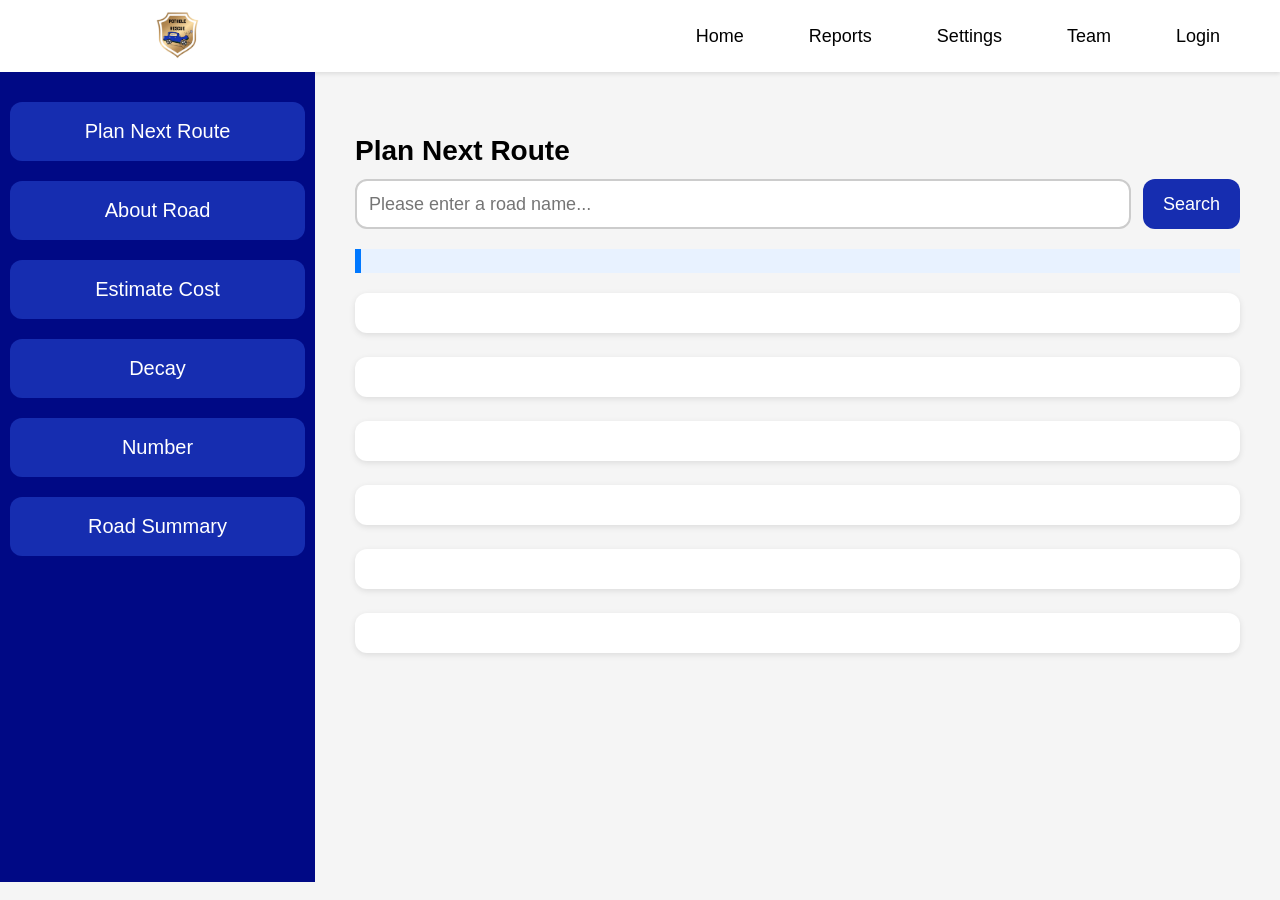
<file: Website-Updated-Code/index.html>
<!DOCTYPE html>
<html lang="en">
<head>
    <meta charset="UTF-8">
    <meta name="viewport" content="width=device-width, initial-scale=1.0">
    <link rel="stylesheet" href="indexStylesheet.css">
    <script src="index.js" defer></script>
    <title>Pothole Dashboard</title>
</head>

<body>

    
    <nav>
        <div class="imageContainer">
            <img src="assets/Images/UserInterfaceLogo.png" alt="logo">
        </div>

        <div class="navOptions">
            <ul>
                <li><a href="#" onclick="showScreen('planTab')">Home</a></li>
                <li><a href="#" onclick="showScreen('reportsTab')">Reports</a></li>
                <li><a href="#" onclick="showScreen('settingsTab')">Settings</a></li>
                <li><a href="#" onclick="showScreen('teamTab')">Team</a></li>
                <li><a href="login.html">Login</a></li>
            </ul>
        </div>
    </nav>


 
    <div class="heroContainer">

        
        <div class="menuContainer">

            <div class="menuButton">
                <button onclick="showScreen('planTab')">Plan Next Route</button>
            </div>

            <div class="menuButton">
                <button onclick="showScreen('aboutTab')">About Road</button>
            </div>

            <div class="menuButton">
                <button onclick="showScreen('costTab')">Estimate Cost</button>
            </div>

            <div class="menuButton">
                <button onclick="showScreen('decayTab')">Decay</button>
            </div>

            <div class="menuButton">
                <button onclick="showScreen('numberTab')">Number</button>
            </div>

            <div class="menuButton">
                <button onclick="showScreen('summaryTab')">Road Summary</button>
            </div>

        </div>


        
        <div class="menuDisplay">

            <div id="teamTab" class="tabPanel" hidden>
        <h2>Our Team</h2>
        <div id="teamCards" class="teamContainer"></div>
            </div>


    <div id="planTab" class="tabPanel">
        <h2>Plan Next Route</h2>

        <div class="searchBar">
            <label for="roadSearch" class="sr-only">Search for a road</label>
            <input type="text" id="roadSearch" placeholder="Please enter a road name...">
            <button onclick="handleSearch()">Search</button>
        </div>

        <div id="status" role="status" aria-live="polite"></div>

        <div class="resultsContainer">
            <div id="densityOutput" class="resultCard"></div>
            <div id="avgDistanceOutput" class="resultCard"></div>
            <div id="depthPercentOutput" class="resultCard"></div>
            <div id="costDecisionOutput" class="resultCard"></div>
            <div id="decayOutput" class="resultCard"></div>
            <div id="reportOutput" class="resultCard"></div>
        </div>
    </div>

    <div id="aboutTab" class="tabPanel" hidden>
        <h2>About Road</h2>
        <div id="aboutRoadContent" class="resultsContainer"></div>
    </div>

    <div id="costTab" class="tabPanel" hidden>
        <h2>Estimate Cost</h2>
        <div id="costTabContent" class="resultsContainer"></div>
    </div>

    <div id="decayTab" class="tabPanel" hidden>
        <h2>Decay Analysis</h2>
        <div id="decayTabContent" class="resultsContainer"></div>
    </div>

    <div id="numberTab" class="tabPanel" hidden>
        <h2>Pothole Numbers</h2>
        <div id="numberTabContent" class="resultsContainer">
            
        </div>
    </div>

    <div id="summaryTab" class="tabPanel" hidden>
        <h2>Road Summary</h2>
        <div id="summaryTabContent" class="resultsContainer"></div>
    </div>

    <div id="reportsTab" class="tabPanel" hidden>
        <div class="tabHeader">
            <a href="#" onclick="showScreen('planTab')">Home</a>
        </div>
        <h2>All Road Reports</h2>
        <div id="reportsTabContent" class="resultsContainer">

        </div>


    </div>
    <div id="settingsTab" class="tabPanel" hidden>
    <h2>Settings</h2>

    <div class="resultsContainer">

        
        <div class="resultCard">
            <h3>Theme Mode</h3>
            <label><input type="radio" name="theme" value="light" onclick="setTheme('light')"> Light</label><br>
            <label><input type="radio" name="theme" value="dark" onclick="setTheme('dark')"> Dark</label><br>
            <label><input type="radio" name="theme" value="contrast" onclick="setTheme('contrast')"> High Contrast</label>
        </div>

        
        <div class="resultCard">
            <h3>Unit Preferences</h3>
            <label>Distance:
                <select id="unitDistance" onchange="updateUnits()">
                    <option value="km">Kilometers</option>
                    <option value="miles">Miles</option>
                </select>
            </label><br><br>

            <label>Currency:
                <select id="unitCurrency" onchange="updateUnits()">
                    <option value="USD">USD</option>
                    <option value="BBD">BBD</option>
                    <option value="CAD">CAD</option>
                </select>
            </label>
        </div>

        
        <div class="resultCard">
            <h3>Alert Thresholds</h3>
            <label>Max Density (potholes/km):
                <input type="number" id="densityThreshold" value="5" onchange="updateAlerts()">
            </label><br><br>

            <label>Deep Pothole % Warning:
                <input type="number" id="deepThreshold" value="50" onchange="updateAlerts()">%
            </label><br><br>

            <label>Cost Difference Alert ($):
                <input type="number" id="costThreshold" value="5000" onchange="updateAlerts()">
            </label>
        </div>

        
        <div class="resultCard">
            <h3>Simulation Controls</h3>
            <label>Weekly Growth Rate:
                <input type="range" id="growthRate" min="0" max="5" value="1" oninput="updateSimulation()">
            </label>
            <p id="growthRateLabel">Growth Rate: 1 pothole/week</p>
        </div>

       
        <div class="resultCard">
            <h3>Reset Dashboard</h3>
            <button onclick="resetDashboard()">Reset All Data</button>
        </div>

    </div>
</div>
    </div>

    </div>

</body>
</html>
</file>
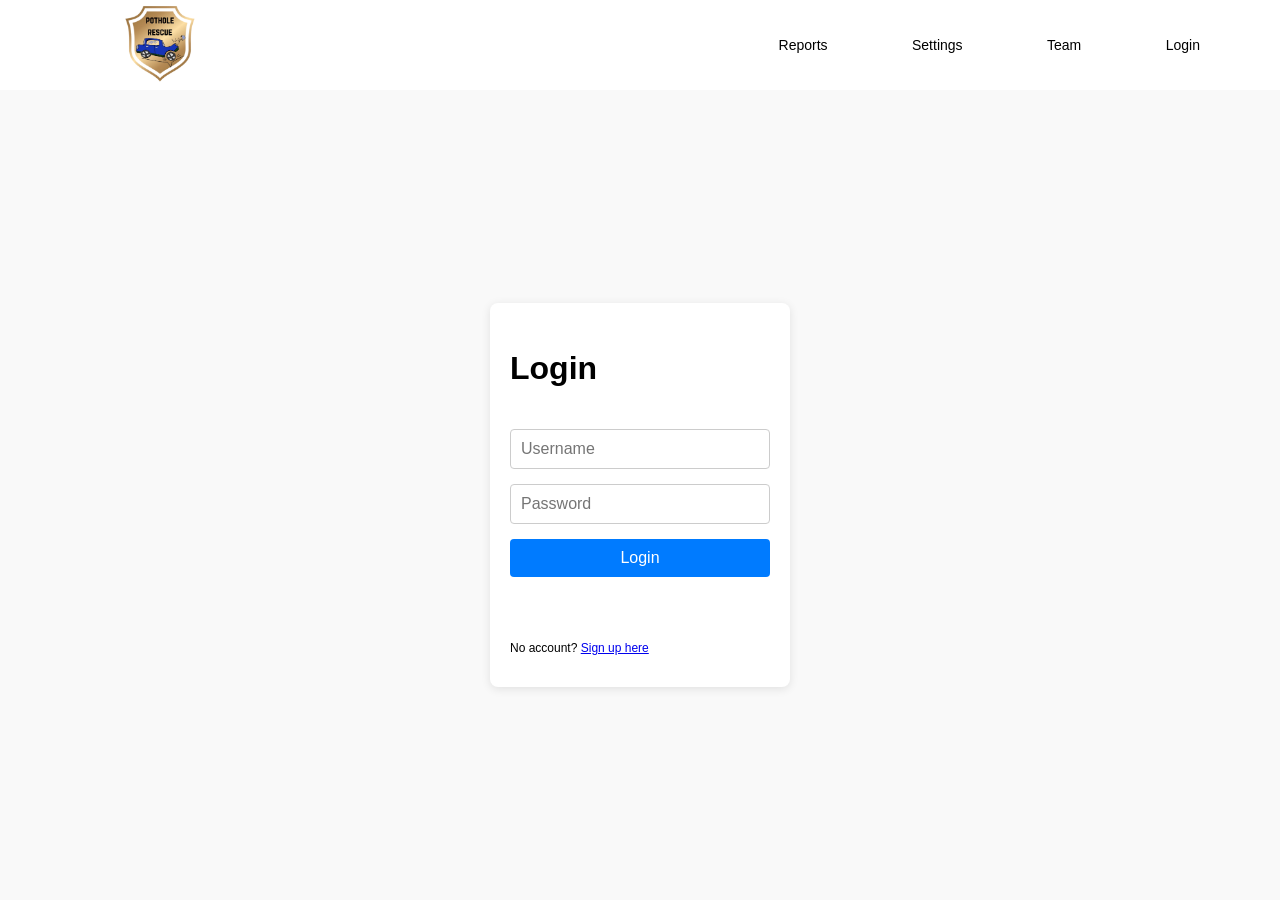
<file: login.html>
<!DOCTYPE html>
<html lang="en">
<head>
    <meta charset="UTF-8">
    <meta name="viewport" content="width=device-width, initial-scale=1.0">
    <link rel="stylesheet" href="loginStylesheet.css">
    <script src="login.js" defer></script>
    <title>Login Page</title>
</head>
<body>
    <nav>
        <div class="imageContainer">
           <img src="assets/Images/UserInterfaceLogo.png" alt="logo">
        </div>

        <div class="navOptions">
            <ul>
                <li><a href="#">Reports</a></li>
                <li><a href="#">Settings</a></li>
                <li><a href="#" onclick="showScreen('teamTab')">Team</a></li>
                <li><a href="login.html">Login</a></li>
            </ul>
        </div>

    </nav>

    <div class="loginContainer">
        <form id="loginForm">
            <h2>Login</h2>
            <input id="username" type="text" placeholder="Username" required>
            <input id="password" type="password" placeholder="Password" required>
            <button type="submit">Login</button>
            <p id="status"></p>
            <p class="smallText">No account? <a href="signUp.html">Sign up here</a></p>
        </form>
    </div>
</body>
</file>
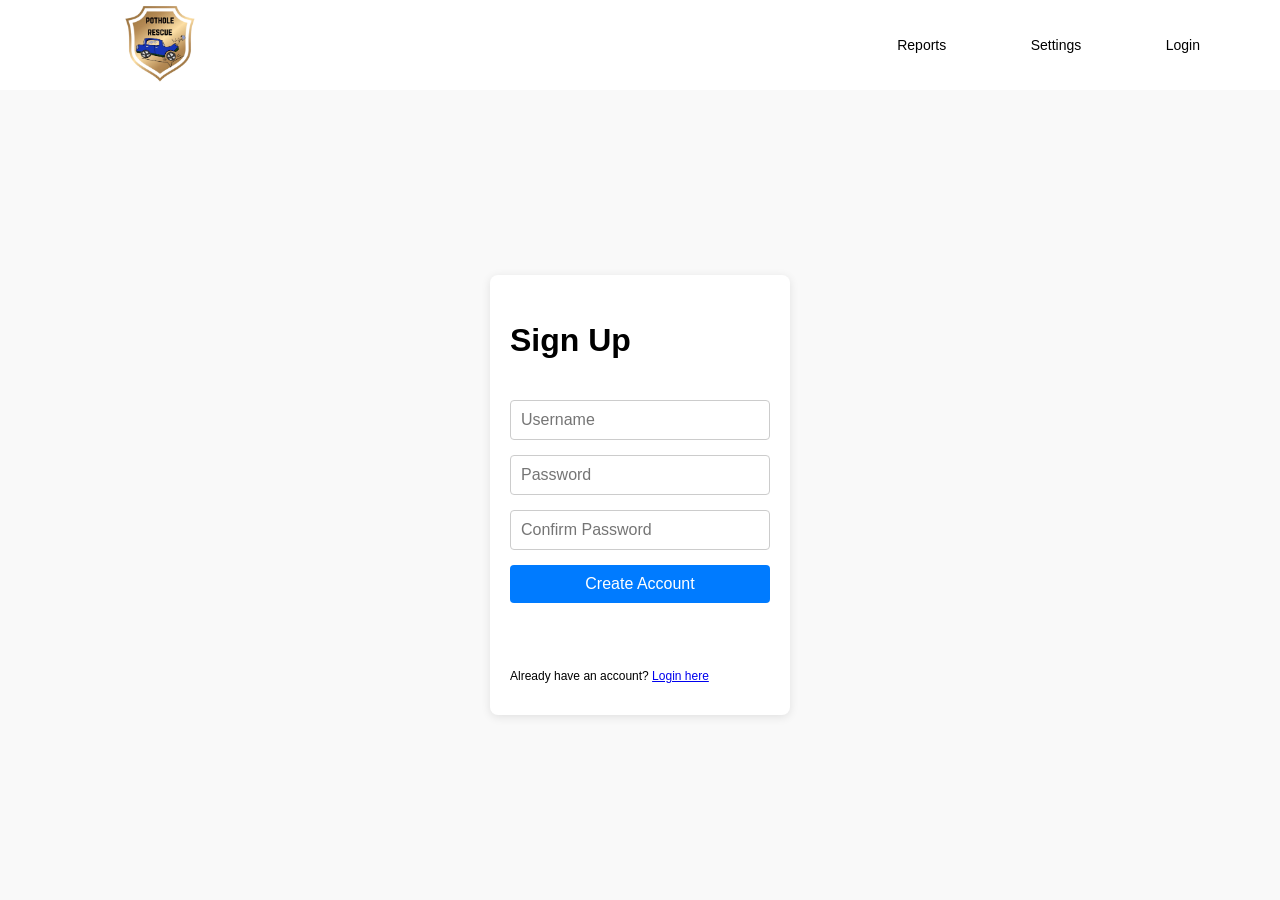
<file: signUp.html>
<!DOCTYPE html>
<html lang="en">
<head>
    <meta charset="UTF-8">
    <meta name="viewport" content="width=device-width, initial-scale=1.0">
    <link rel="stylesheet" href="loginStylesheet.css">
    <script src="signUp.js" defer></script>
    <title>Sign Up</title>
</head>
<body>
    <nav>
        <div class="imageContainer">
            <img src="assets/Images/UserInterfaceLogo.png" alt="logo">
        </div>
        <div class="navOptions">
            <ul>
                <li><a href="#">Reports</a></li>
                <li><a href="#">Settings</a></li>
                <li><a href="login.html">Login</a></li>
            </ul>
        </div>
    </nav>

    <div class="loginContainer">
        <form id="signupForm">
            <h2>Sign Up</h2>
            <input id="newUsername" type="text" placeholder="Username" required>
            <input id="newPassword" type="password" placeholder="Password" required>
            <input id="confirmPassword" type="password" placeholder="Confirm Password" required>
            <button type="submit">Create Account</button>
            <p id="signupStatus"></p>
            <p class="smallText">Already have an account? <a href="login.html">Login here</a></p>
        </form>
    </div>
</body>
</html>
</file>
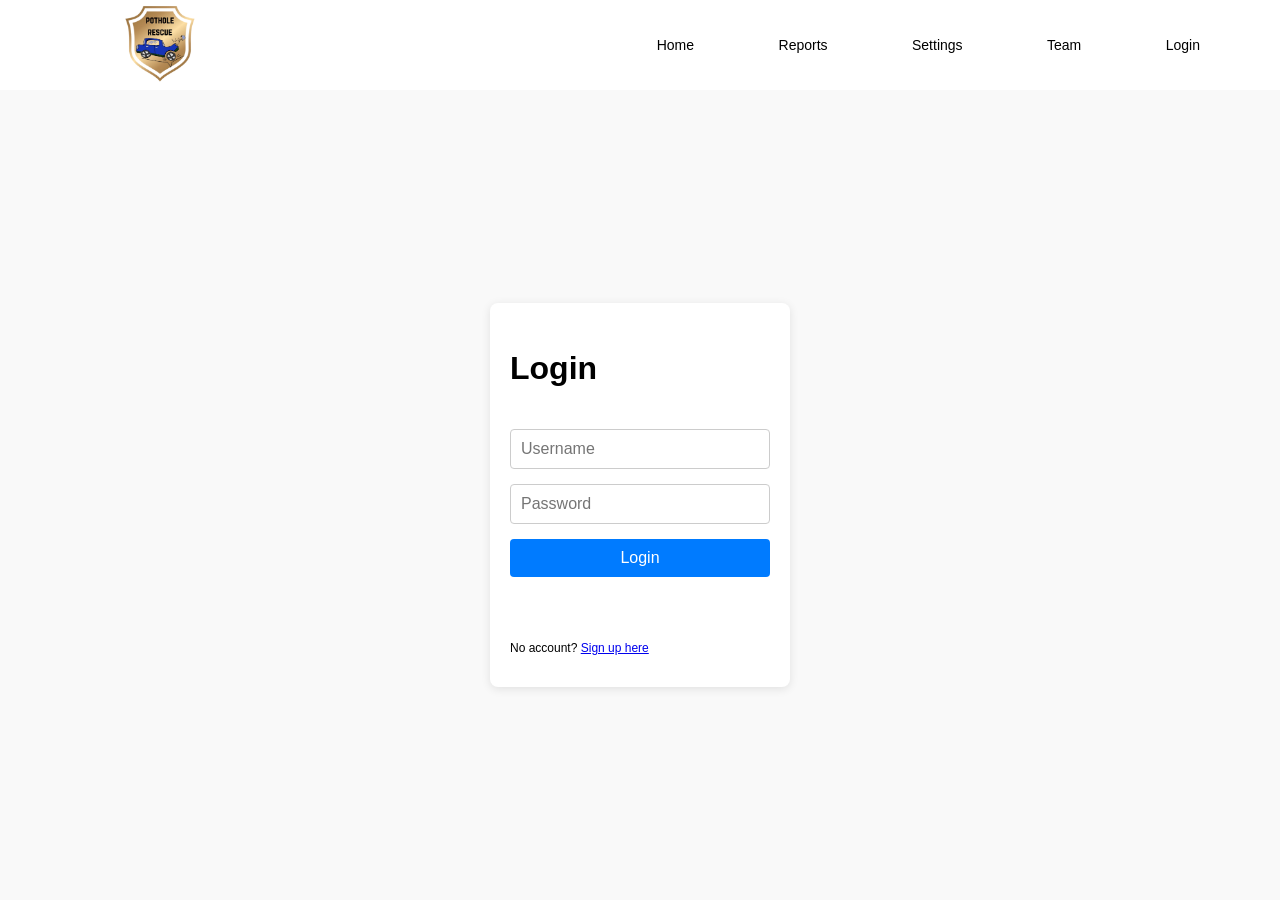
<file: Website-Updated-Code/login.html>
<!DOCTYPE html>
<html lang="en">
<head>
    <meta charset="UTF-8">
    <meta name="viewport" content="width=device-width, initial-scale=1.0">
    <link rel="stylesheet" href="loginStylesheet.css">
    <script src="login.js" defer></script>
    <title>Login Page</title>
</head>
<body>
    <nav>
        <div class="imageContainer">
           <img src="assets/Images/UserInterfaceLogo.png" alt="logo">
        </div>

        <div class="navOptions">
            <ul>
                <li><a href="index.html">Home</a></li>
                <li><a href="#">Reports</a></li>
                <li><a href="#">Settings</a></li>
                <li><a href="#" onclick="showScreen('teamTab')">Team</a></li>
                <li><a href="login.html">Login</a></li>
            </ul>
        </div>

    </nav>

    <div class="loginContainer">
        <form id="loginForm">
            <h2>Login</h2>
            <input id="username" type="text" placeholder="Username" required>
            <input id="password" type="password" placeholder="Password" required>
            <button type="submit">Login</button>
            <p id="status"></p>
            <p class="smallText">No account? <a href="signUp.html">Sign up here</a></p>
        </form>
    </div>
</body>
</file>
<file: Website-Updated-Code/indexStylesheet.css>
* {
    box-sizing: border-box;
}

body {
    margin: 0;
    padding: 0;
    font-family: sans-serif;
    font-size: 18px;
    background-color: #f5f5f5;
}

h2 {
    font-size: 28px;
    margin-bottom: 12px;
}

p {
    font-size: 16px;
    line-height: 1.5;
}

@keyframes fade-up {
    0% { opacity: 0; transform: translateY(30px); }
    100% { opacity: 1; transform: translateY(0); }
}

@keyframes fade-down {
    0% { opacity: 0; transform: translateY(-30px); }
    100% { opacity: 1; transform: translateY(0); }
}

nav {
    display: flex;
    justify-content: center;
    align-items: center;
    height: 8vh;
    background-color: #fff;
    box-shadow: 0px 2px 4px rgba(0,0,0,0.1);
    animation: fade-up 1s ease-in-out;
}

.imageContainer {
    flex: 1;
    display: flex;
    justify-content: center;
    align-items: center;
    padding-left: 20px;
}

.imageContainer img {
    height: 55px;
    width: auto;
    object-fit: contain;
}

.navOptions {
    flex: 3;
    display: flex;
    justify-content: flex-end;
    align-items: center;
}

.navOptions li {
    display: inline-block;
    padding-right: 60px;
}

.navOptions li a {
    text-decoration: none;
    font-size: 18px;
    color: black;
}

.navOptions li a:hover {
    color: #162DB0;
}

.tabHeader {
    display: flex;
    justify-content: flex-start;
    align-items: center;
    margin-bottom: 10px;
}

.tabHeader a {
    text-decoration: none;
    color: #162DB0;
    font-weight: bold;
    padding: 8px 12px;
    border: 1px solid #162DB0;
    border-radius: 6px;
}

.tabHeader a:hover {
    background-color: #162DB0;
    color: white;
}

.heroContainer {
    display: flex;
    justify-content: flex-start;
    align-items: flex-start;
    height: 90vh;
    animation: fade-down 1s ease-in-out;
}

.menuContainer {
    flex: 1;
    display: flex;
    flex-direction: column;
    justify-content: flex-start;
    align-items: stretch;
    padding: 30px 10px;
    gap: 20px;
    background-color: #000985;
    height: 100%;
}

.menuButton button {
    width: 100%;
    padding: 18px 24px;
    font-size: 20px;
    background-color: #162DB0;
    color: white;
    border: none;
    border-radius: 12px;
    cursor: pointer;
    transition: 0.3s ease;
}

.menuButton button:hover {
    background-color: #1d3df0;
}

.menuButton.active button {
    background-color: #ffcc00;
    color: black;
}

.menuDisplay {
    flex: 3;
    display: flex;
    flex-direction: column;
    align-items: flex-start;
    justify-content: flex-start;
    padding: 40px;
    height: 100%;
    overflow-y: auto;
}

.searchBar {
    width: 100%;
    display: flex;
    gap: 12px;
    margin-bottom: 20px;
}

.searchBar input {
    flex: 1;
    height: 50px;
    padding: 12px;
    font-size: 18px;
    border: 2px solid #ccc;
    border-radius: 12px;
}

.searchBar button {
    padding: 12px 20px;
    font-size: 18px;
    background-color: #162DB0;
    color: white;
    border: none;
    border-radius: 12px;
    cursor: pointer;
}

.tabPanel {
    width: 100%;
}

.resultsContainer {
    width: 100%;
    margin-top: 20px;
}

.resultCard {
    width: 100%;
    background: white;
    padding: 20px;
    margin-bottom: 24px;
    border-radius: 12px;
    box-shadow: 0 2px 6px rgba(0,0,0,0.1);
    font-size: 18px;
}

#status {
    width: 100%;
    padding: 12px;
    margin-top: 20px;
    background: #e8f2ff;
    border-left: 6px solid #0078ff;
    font-size: 18px;
}

.sr-only {
    position: absolute;
    left: -9999px;
}

.healthScore {
    font-size: 32px;
    font-weight: bold;
    padding: 20px;
    border-radius: 12px;
    color: white;
    margin-bottom: 20px;
}

.healthGood { background: #2ecc71; }
.healthMedium { background: #f1c40f; }
.healthBad { background: #e74c3c; }

.heatmapGrid {
    display: grid;
    grid-template-columns: repeat(10, 1fr);
    gap: 6px;
    margin-top: 20px;
}

.heatCell {
    width: 30px;
    height: 30px;
    border-radius: 6px;
}

#mapContainer {
    margin-top: 20px;
    background: white;
    padding: 20px;
    border-radius: 12px;
    box-shadow: 0 2px 6px rgba(0,0,0,0.1);
}

.teamContainer {
    display: flex;
    flex-wrap: wrap;
    justify-content: center;
    gap: 20px;
    padding: 20px;
}

.teamCard {
    width: 260px;
    background: #111;
    border: 2px solid #444;
    border-radius: 10px;
    padding: 20px;
    text-align: center;
    transition: transform 0.25s ease, box-shadow 0.25s ease;
}

.teamCard:hover {
    transform: translateY(-8px);
    box-shadow: 0 8px 20px rgba(255, 255, 0, 0.3);
    border-color: #ffd700;
}

.bottomButtons {
    display: flex;
    justify-content: center;
    gap: 20px;
    margin-top: 20px;
}

#teamTab .bottomButtons {
    display: none;
}

body.light {
    background: #ffffff;
    color: #000;
}

body.light .teamCard {
    background-color: #ffffff;
    border: 1px solid #dcdcdc;
    color: #1a1a1a;
    box-shadow: 0 2px 6px rgba(0,0,0,0.05);
}

body.light .teamCard:hover {
    border-color: #007bff;
    box-shadow: 0 6px 16px rgba(0, 123, 255, 0.25);
    transform: translateY(-6px);
}

body.light .bottomButtons button {
    background-color: #007bff;
    color: white;
    border-radius: 8px;
    padding: 10px 20px;
    border: none;
    font-weight: 600;
}

body.light input,
body.light select {
    background-color: #ffffff;
    border: 1px solid #cfcfcf;
    color: #1a1a1a;
    border-radius: 6px;
    padding: 8px;
}

body.light input:focus,
body.light select:focus {
    border-color: #007bff;
    outline: none;
    box-shadow: 0 0 4px rgba(0,123,255,0.4);
}

body.dark {
    background: #121212;
    color: #f1f1f1;
}

body.dark .resultCard {
    background-color: #1e1e1e;
    color: #f1f1f1;
    border: 1px solid #333;
}

body.dark .menuButton button {
    background-color: #0a3a75;
    color: #fff;
    border: 1px solid #0d4f9e;
}

body.dark input,
body.dark select {
    background-color: #2a2a2a;
    color: #f1f1f1;
    border: 1px solid #444;
}

body.dark nav {
    background-color: #0a3a75;
    border-bottom: 1px solid #0d4f9e;
}

body.dark nav a {
    color: #fff;
}

body.dark h2,
body.dark h3 {
    color: #ffffff;
}

body.contrast {
    background: #000000;
    color: #ffffff;
}

body.contrast nav,
body.contrast .menuButton button {
    background-color: #000000;
    color: #ffffff;
    border: 2px solid #ffffff;
}

body.contrast .resultCard {
    background-color: #000000;
    color: #ffffff;
    border: 2px solid #ffffff;
}

body.contrast h2,
body.contrast h3 {
    color: #ffff00;
}

body.contrast input,
body.contrast select {
    background-color: #000000;
    color: #ffffff;
    border: 2px solid #ffff00;
}

body.contrast nav a {
    color: #ffff00;
}

body.contrast button {
    background-color: #000000;
    color: #ffff00;
    border: 2px solid #ffffff;
}

body.contrast *:focus {
    outline: 3px solid #ffff00;
    box-shadow: 0 0 6px #ffff00;
}
</file>
<file: loginStylesheet.css>
* {
    box-sizing: border-box;
}

body {
    margin: 0;
    padding: 0;
    font-family: sans-serif;
}

p {
    font-size: 12px;
}

h2{
    font-size: 32px;
}

@keyframes fade-up {
    0% {
        opacity: 0;
        transform: translateY(30px) scale(1);
    }

    100%{
        opacity: 1;
        transform: translateY(0px) scale(1);
    }
}

@keyframes fade-down {
    0% {
        opacity: 0;
        transform: translateY(-30px) scale(1);  /* start from above */
    }
    100% {
        opacity: 1;
        transform: translateY(0px) scale(1);   /* end at normal position */
    }
}

nav{
    display: flex;
    justify-content: center;
    align-items: center;
    height: 10vh;
    background-color: #fff;
    box-shadow: 0px 2px 4px rgba(0, 0, 0, 0.1);
    animation: fade-up 1s ease-in-out;
}

.imageContainer {
    flex: 1;
    height: 100%;
    display: flex;
    justify-content: center;
    align-items: center;
}

.imageContainer img {
    max-height: 100%;
    width: auto;
}

.navOptions{
    flex: 3;
    display: flex;
    justify-content: flex-end;
    align-items: center;
    background-color: none;
}

.navOptions li{
    display: inline-block;
    padding: 0 80px 0 0;
}

.navOptions li a{
    text-decoration: none;
    font-size: 14px;
    color: black;
}

.loginContainer{
    display: flex;
    justify-content: center;
    align-items: center;
    height: 90vh;
    background-color: #f9f9f9;
}

.loginContainer form {
    display: flex;
    flex-direction: column;
    gap: 15px;
    padding: 20px;
    background-color: white;
    border-radius: 8px;
    box-shadow: 0 2px 10px rgba(0, 0, 0, 0.1);
    width: 300px;
}

.loginContainer input {
    padding: 10px;
    border: 1px solid #ccc;
    border-radius: 4px;
    font-size: 16px;
}

.loginContainer button {
    padding: 10px;
    background-color: #007bff;
    color: white;
    border: none;
    border-radius: 4px;
    cursor: pointer;
    font-size: 16px;
}

.loginContainer button:hover {
    background-color: #0056b3;
}

#status {
    margin-top: 8px;
    color: #333;
    font-size: 14px;
}

#downloadJson {
    margin-top: 10px;
    background-color: #28a745;
}

#downloadJson:hover {
    background-color: #1e7e34;
}
</file>
<file: Website-Updated-Code/loginStylesheet.css>
* {
    box-sizing: border-box;
}

body {
    margin: 0;
    padding: 0;
    font-family: sans-serif;
}

p {
    font-size: 12px;
}

h2{
    font-size: 32px;
}

@keyframes fade-up {
    0% {
        opacity: 0;
        transform: translateY(30px) scale(1);
    }

    100%{
        opacity: 1;
        transform: translateY(0px) scale(1);
    }
}

@keyframes fade-down {
    0% {
        opacity: 0;
        transform: translateY(-30px) scale(1);  /* start from above */
    }
    100% {
        opacity: 1;
        transform: translateY(0px) scale(1);   /* end at normal position */
    }
}

nav{
    display: flex;
    justify-content: center;
    align-items: center;
    height: 10vh;
    background-color: #fff;
    box-shadow: 0px 2px 4px rgba(0, 0, 0, 0.1);
    animation: fade-up 1s ease-in-out;
}

.imageContainer {
    flex: 1;
    height: 100%;
    display: flex;
    justify-content: center;
    align-items: center;
}

.imageContainer img {
    max-height: 100%;
    width: auto;
}

.navOptions{
    flex: 3;
    display: flex;
    justify-content: flex-end;
    align-items: center;
    background-color: none;
}

.navOptions li{
    display: inline-block;
    padding: 0 80px 0 0;
}

.navOptions li a{
    text-decoration: none;
    font-size: 14px;
    color: black;
}

.loginContainer{
    display: flex;
    justify-content: center;
    align-items: center;
    height: 90vh;
    background-color: #f9f9f9;
}

.loginContainer form {
    display: flex;
    flex-direction: column;
    gap: 15px;
    padding: 20px;
    background-color: white;
    border-radius: 8px;
    box-shadow: 0 2px 10px rgba(0, 0, 0, 0.1);
    width: 300px;
}

.loginContainer input {
    padding: 10px;
    border: 1px solid #ccc;
    border-radius: 4px;
    font-size: 16px;
}

.loginContainer button {
    padding: 10px;
    background-color: #007bff;
    color: white;
    border: none;
    border-radius: 4px;
    cursor: pointer;
    font-size: 16px;
}

.loginContainer button:hover {
    background-color: #0056b3;
}

#status {
    margin-top: 8px;
    color: #333;
    font-size: 14px;
}

#downloadJson {
    margin-top: 10px;
    background-color: #28a745;
}

#downloadJson:hover {
    background-color: #1e7e34;
}
</file>
